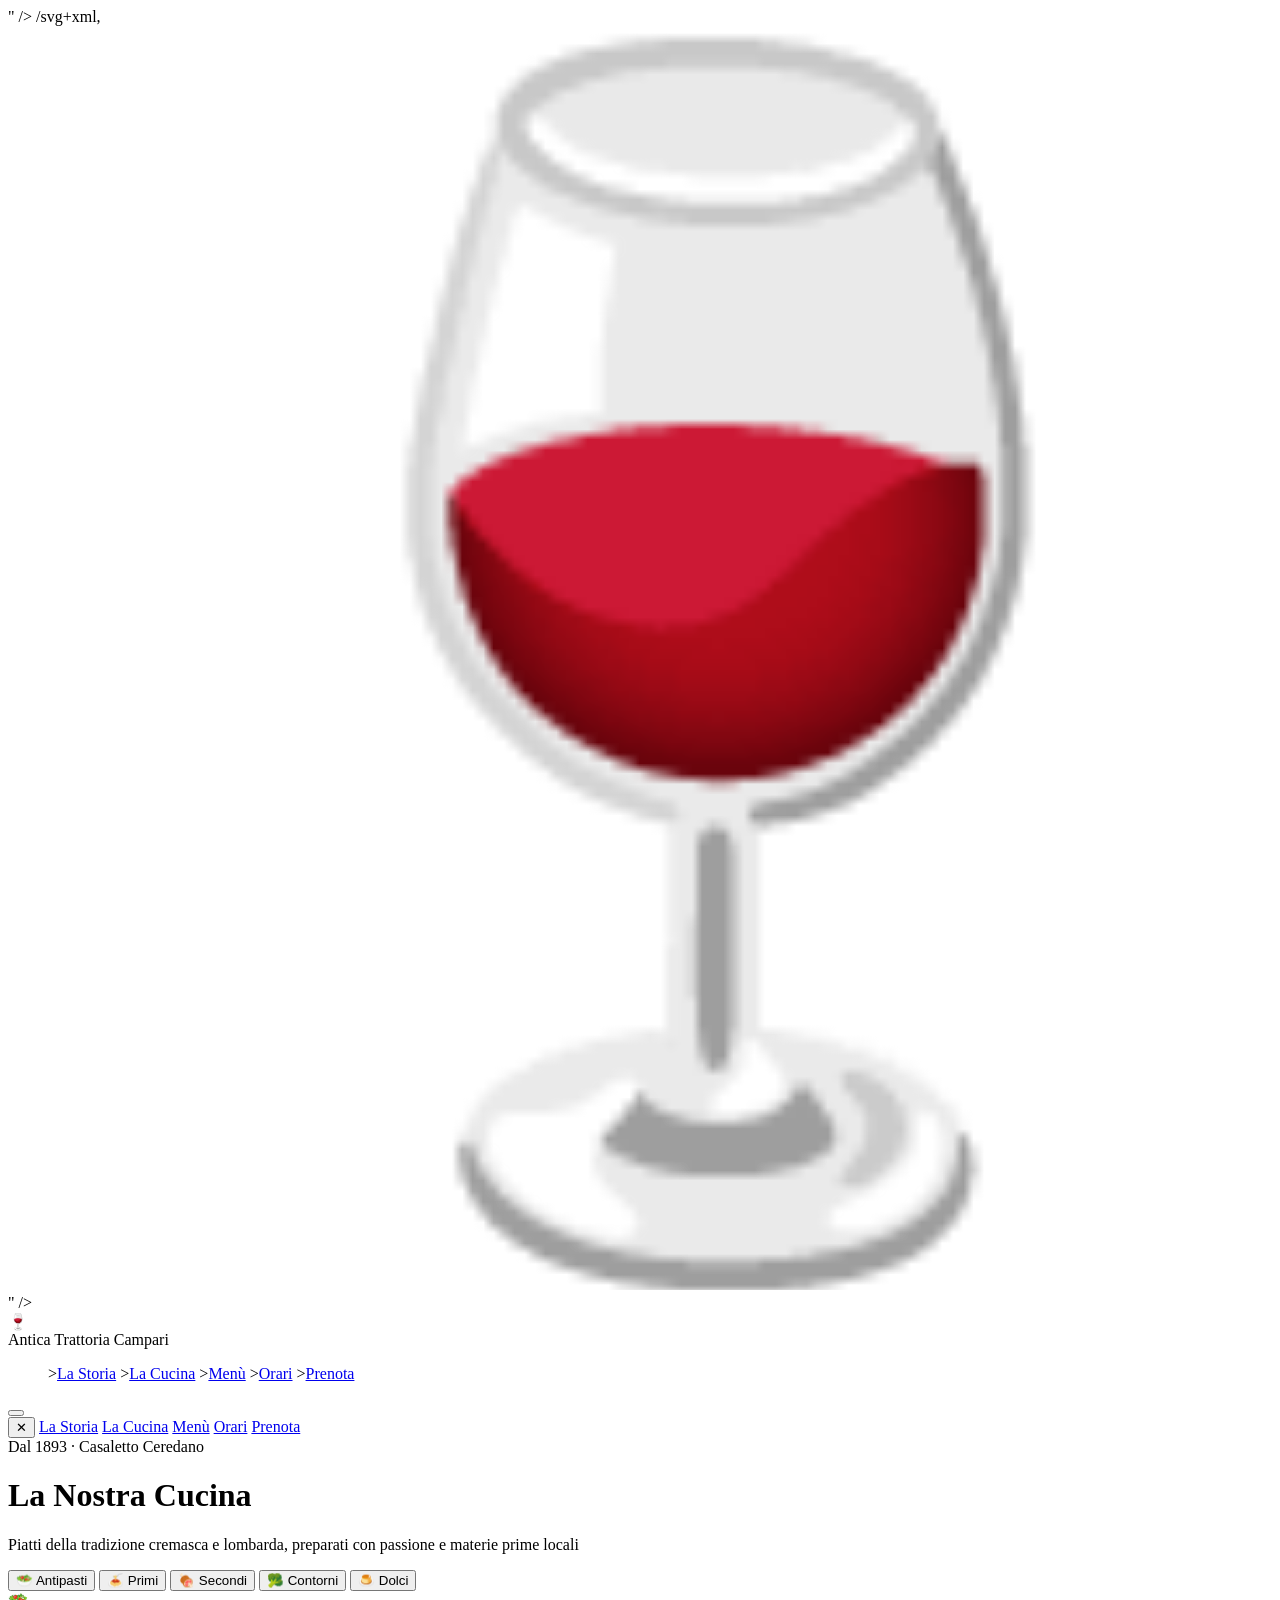
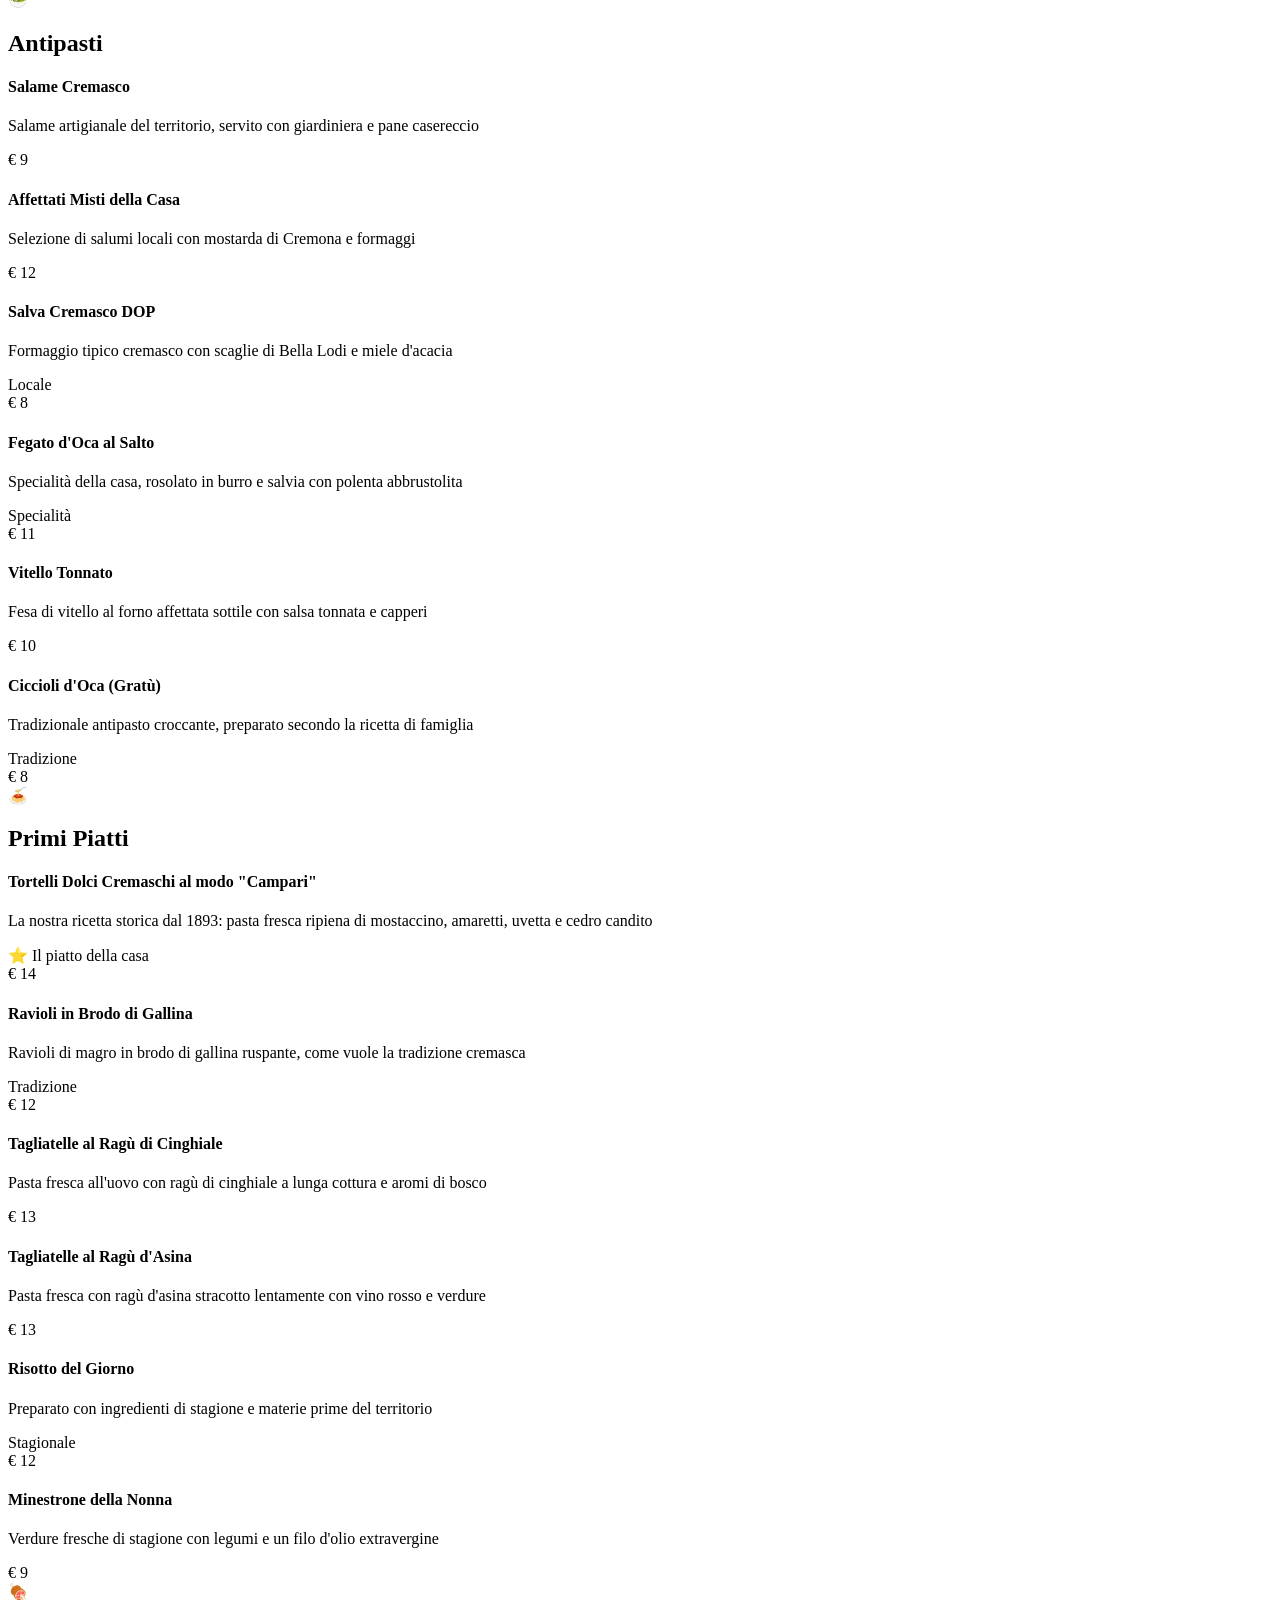
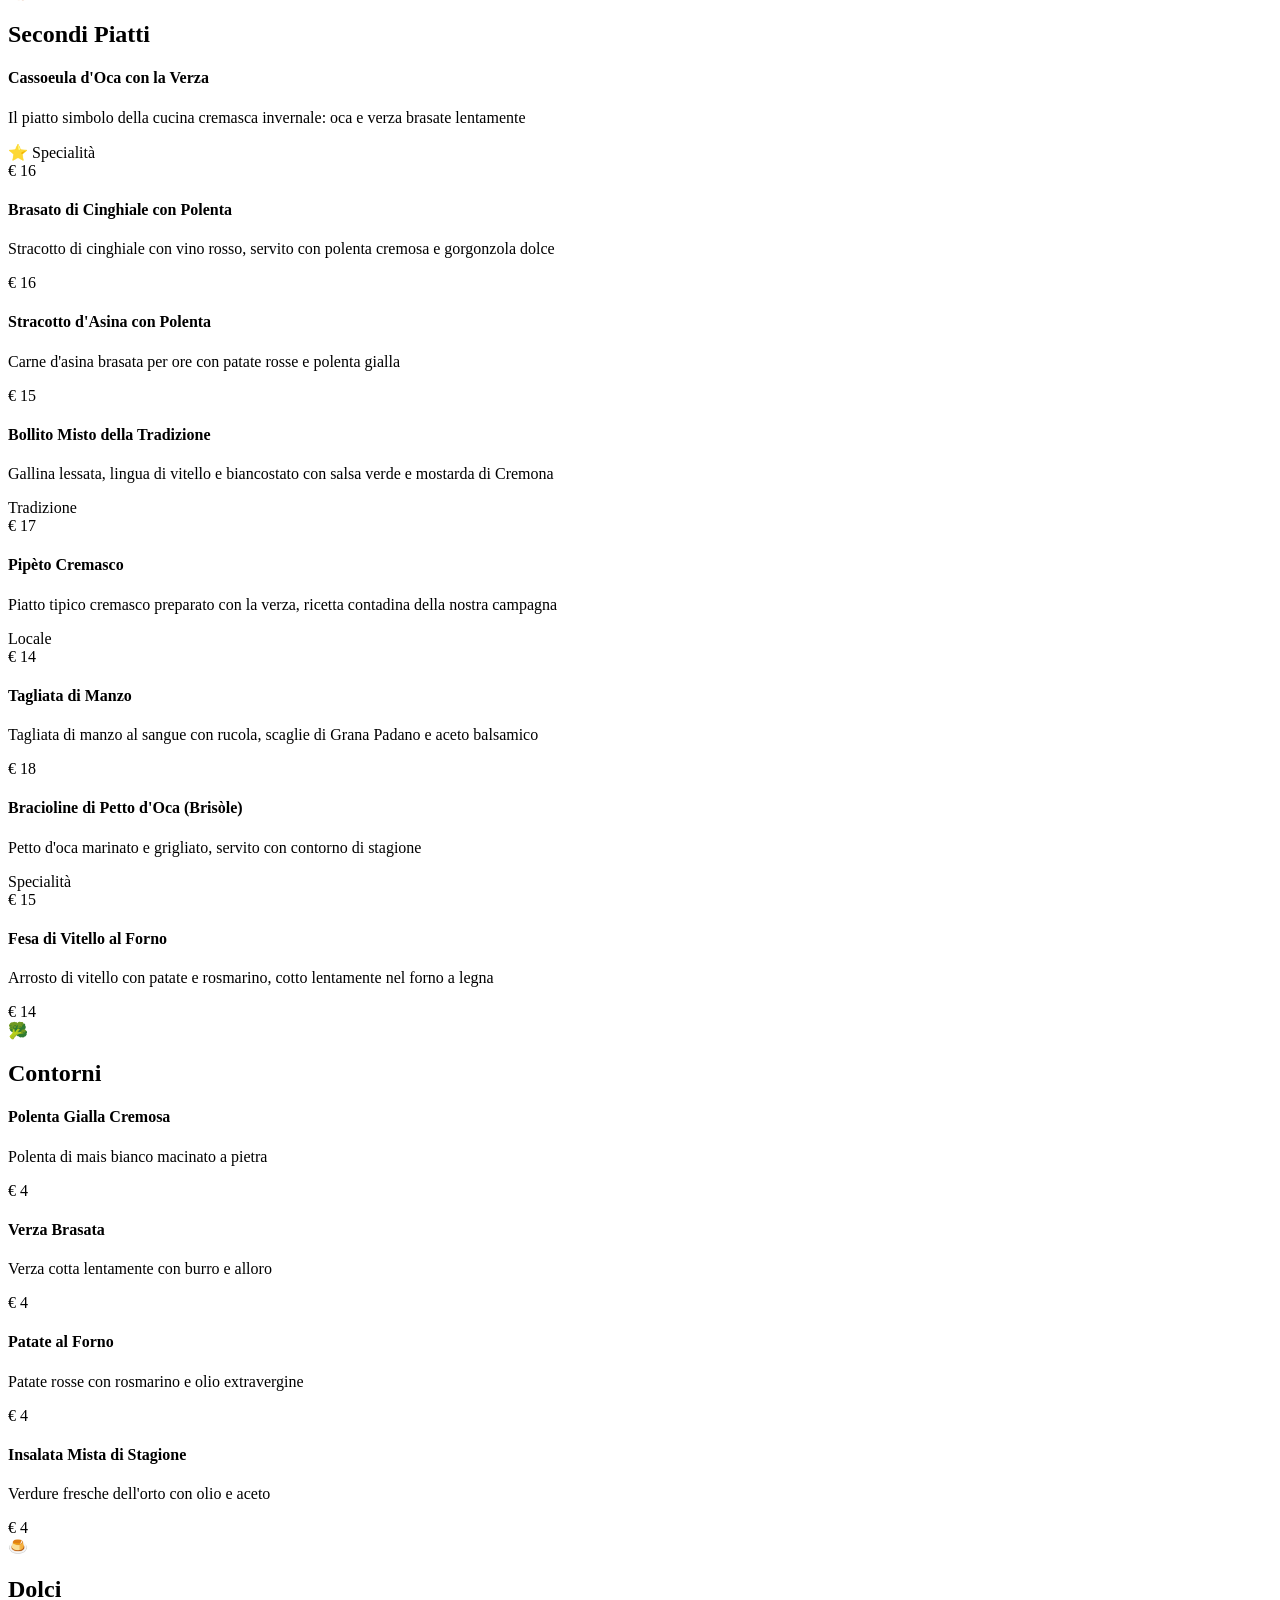
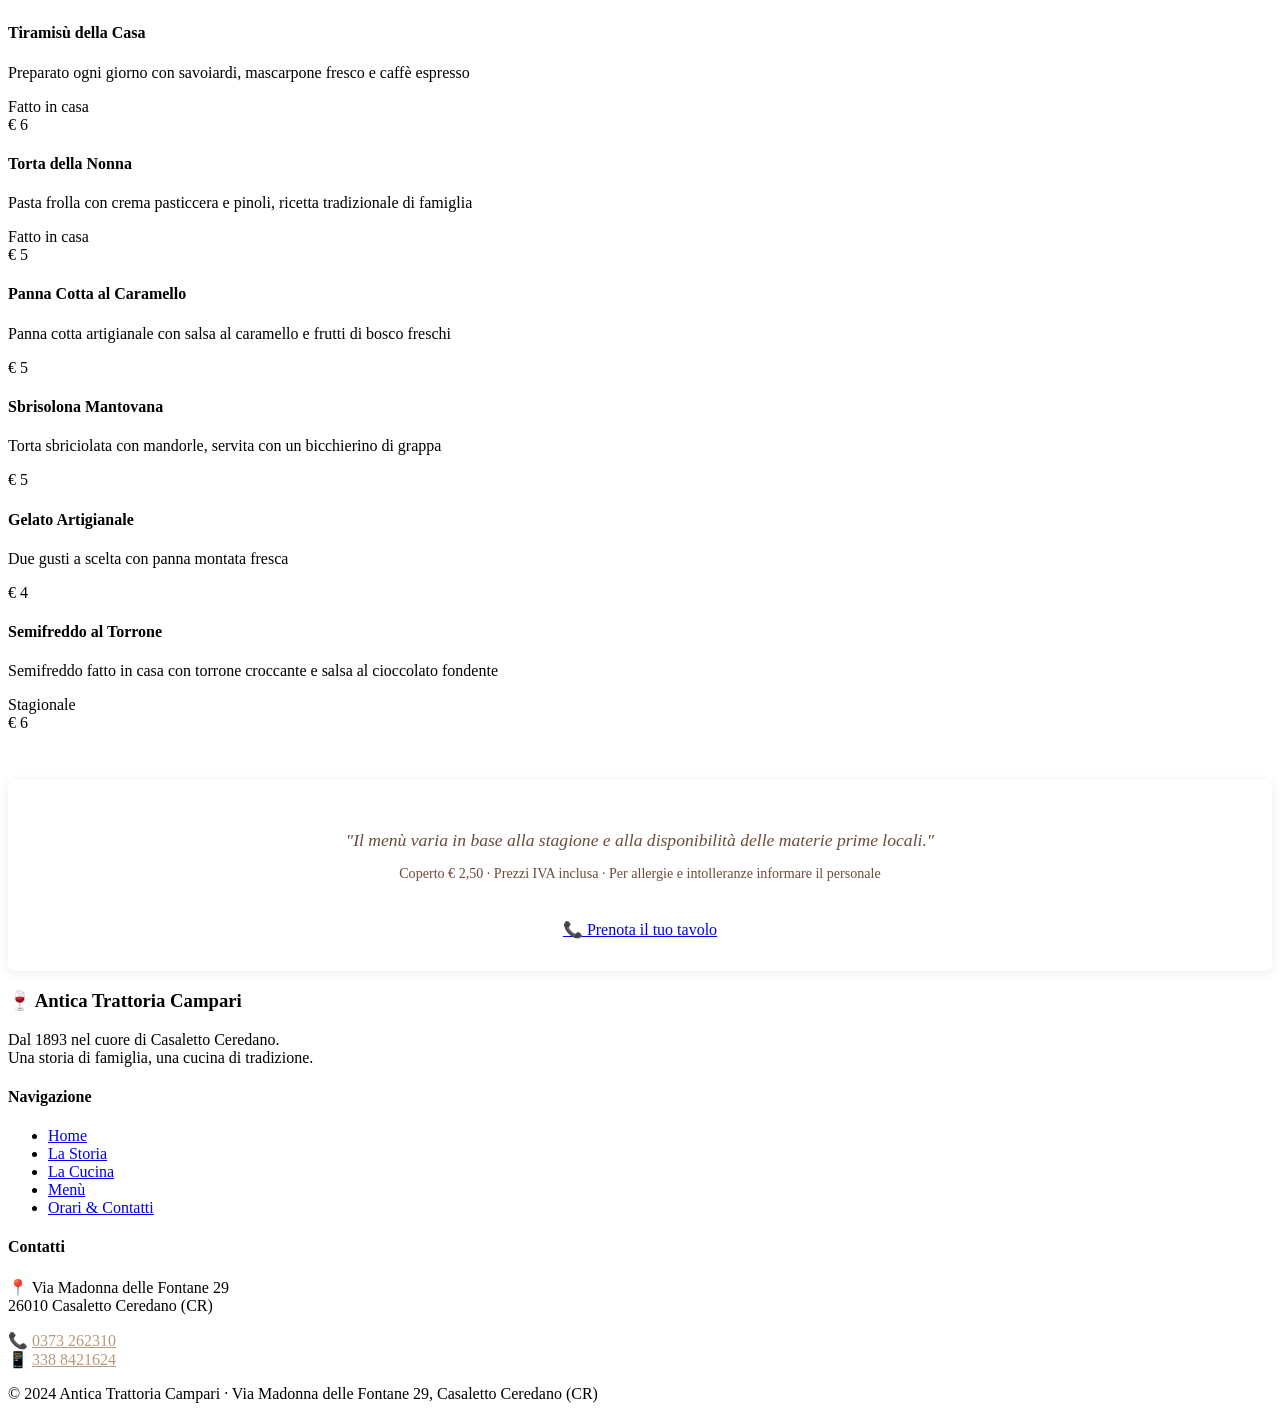
<file: menu.html>
<!DOCTYPE html>
<html lang="it">
<head>
  <meta charset="UTF-8" />
  <meta name="viewport" content="width=device-width, initial-scale=1.0" />
  <meta name="description" content="Menù dell'Antica Trattoria Campari di Casaletto Ceredano: tortelli dolci cremaschi, piatti della tradizione lombarda, antipasti, primi, secondi e dolci." />
  <title>Menù | Antica Trattoria Campari</title>
  " />
  /svg+xml,<svg xmlns='http://www.w3.org/2000/svg' viewBox='0 0 100 100'><text y='.9em' font-size='90'>🍷</text></svg>" />
</head>
<body>

  <!-- NAVBAR -->
  <nav class="navbar">
    <div class="navbar-brand">
      <div class="logo-icon">🍷</div>
      <span>Antica Trattoria Campari</span>
    </div>
    <ul class="navbar-menu">
      ><a href="index.html#storia">La Storia</a></li>
      ><a href="index.html#cucina">La Cucina</a></li>
      ><a href="menu.html">Menù</a></li>
      ><a href="index.html#orari">Orari</a></li>
      ><a href="index.html#contatti" class="btn-nav">Prenota</a></li>
    </ul>
    <button class="hamburger" id="hamburger" aria-label="Apri menu">
      <span></span><span></span><span></span>
    </button>
  </nav>

  <!-- MOBILE MENU -->
  <div class="mobile-menu" id="mobileMenu">
    <button class="mobile-close" id="mobileClose" aria-label="Chiudi menu">✕</button>
    <a href="index.html#storia" onclick="document.getElementById('mobileMenu').classList.remove('open')">La Storia</a>
    <a href="index.html#cucina" onclick="document.getElementById('mobileMenu').classList.remove('open')">La Cucina</a>
    <a href="menu.html" onclick="document.getElementById('mobileMenu').classList.remove('open')">Menù</a>
    <a href="index.html#orari" onclick="document.getElementById('mobileMenu').classList.remove('open')">Orari</a>
    <a href="index.html#contatti" onclick="document.getElementById('mobileMenu').classList.remove('open')">Prenota</a>
  </div>

  <!-- MENU HERO -->
  <header class="menu-hero">
    <div>
      <div class="hero-badge">Dal 1893 · Casaletto Ceredano</div>
      <h1>La Nostra Cucina</h1>
      <p>Piatti della tradizione cremasca e lombarda, preparati con passione e materie prime locali</p>
    </div>
  </header>

  <!-- MENU CONTENT -->
  <main>
    <section>
      <div class="container">

        <!-- Navigazione categorie -->
        <div class="menu-nav">
          <button class="menu-nav-btn active" onclick="scrollToSection('antipasti')">🥗 Antipasti</button>
          <button class="menu-nav-btn" onclick="scrollToSection('primi')">🍝 Primi</button>
          <button class="menu-nav-btn" onclick="scrollToSection('secondi')">🍖 Secondi</button>
          <button class="menu-nav-btn" onclick="scrollToSection('contorni')">🥦 Contorni</button>
          <button class="menu-nav-btn" onclick="scrollToSection('dolci')">🍮 Dolci</button>
        </div>

        <!-- ANTIPASTI -->
        <div class="menu-categoria" id="antipasti">
          <div class="menu-categoria-header">
            <span class="cat-icon">🥗</span>
            <h2>Antipasti</h2>
          </div>
          <div class="menu-items-grid">
            <div class="menu-item">
              <div class="menu-item-info">
                <h4>Salame Cremasco</h4>
                <p>Salame artigianale del territorio, servito con giardiniera e pane casereccio</p>
              </div>
              <span class="prezzo">€ 9</span>
            </div>
            <div class="menu-item">
              <div class="menu-item-info">
                <h4>Affettati Misti della Casa</h4>
                <p>Selezione di salumi locali con mostarda di Cremona e formaggi</p>
              </div>
              <span class="prezzo">€ 12</span>
            </div>
            <div class="menu-item">
              <div class="menu-item-info">
                <h4>Salva Cremasco DOP</h4>
                <p>Formaggio tipico cremasco con scaglie di Bella Lodi e miele d'acacia</p>
                <span class="badge-spec">Locale</span>
              </div>
              <span class="prezzo">€ 8</span>
            </div>
            <div class="menu-item">
              <div class="menu-item-info">
                <h4>Fegato d'Oca al Salto</h4>
                <p>Specialità della casa, rosolato in burro e salvia con polenta abbrustolita</p>
                <span class="badge-spec">Specialità</span>
              </div>
              <span class="prezzo">€ 11</span>
            </div>
            <div class="menu-item">
              <div class="menu-item-info">
                <h4>Vitello Tonnato</h4>
                <p>Fesa di vitello al forno affettata sottile con salsa tonnata e capperi</p>
              </div>
              <span class="prezzo">€ 10</span>
            </div>
            <div class="menu-item">
              <div class="menu-item-info">
                <h4>Ciccioli d'Oca (Gratù)</h4>
                <p>Tradizionale antipasto croccante, preparato secondo la ricetta di famiglia</p>
                <span class="badge-spec">Tradizione</span>
              </div>
              <span class="prezzo">€ 8</span>
            </div>
          </div>
        </div>

        <!-- PRIMI -->
        <div class="menu-categoria" id="primi">
          <div class="menu-categoria-header">
            <span class="cat-icon">🍝</span>
            <h2>Primi Piatti</h2>
          </div>
          <div class="menu-items-grid">
            <div class="menu-item">
              <div class="menu-item-info">
                <h4>Tortelli Dolci Cremaschi al modo "Campari"</h4>
                <p>La nostra ricetta storica dal 1893: pasta fresca ripiena di mostaccino, amaretti, uvetta e cedro candito</p>
                <span class="badge-spec">⭐ Il piatto della casa</span>
              </div>
              <span class="prezzo">€ 14</span>
            </div>
            <div class="menu-item">
              <div class="menu-item-info">
                <h4>Ravioli in Brodo di Gallina</h4>
                <p>Ravioli di magro in brodo di gallina ruspante, come vuole la tradizione cremasca</p>
                <span class="badge-spec">Tradizione</span>
              </div>
              <span class="prezzo">€ 12</span>
            </div>
            <div class="menu-item">
              <div class="menu-item-info">
                <h4>Tagliatelle al Ragù di Cinghiale</h4>
                <p>Pasta fresca all'uovo con ragù di cinghiale a lunga cottura e aromi di bosco</p>
              </div>
              <span class="prezzo">€ 13</span>
            </div>
            <div class="menu-item">
              <div class="menu-item-info">
                <h4>Tagliatelle al Ragù d'Asina</h4>
                <p>Pasta fresca con ragù d'asina stracotto lentamente con vino rosso e verdure</p>
              </div>
              <span class="prezzo">€ 13</span>
            </div>
            <div class="menu-item">
              <div class="menu-item-info">
                <h4>Risotto del Giorno</h4>
                <p>Preparato con ingredienti di stagione e materie prime del territorio</p>
                <span class="badge-spec">Stagionale</span>
              </div>
              <span class="prezzo">€ 12</span>
            </div>
            <div class="menu-item">
              <div class="menu-item-info">
                <h4>Minestrone della Nonna</h4>
                <p>Verdure fresche di stagione con legumi e un filo d'olio extravergine</p>
              </div>
              <span class="prezzo">€ 9</span>
            </div>
          </div>
        </div>

        <!-- SECONDI -->
        <div class="menu-categoria" id="secondi">
          <div class="menu-categoria-header">
            <span class="cat-icon">🍖</span>
            <h2>Secondi Piatti</h2>
          </div>
          <div class="menu-items-grid">
            <div class="menu-item">
              <div class="menu-item-info">
                <h4>Cassoeula d'Oca con la Verza</h4>
                <p>Il piatto simbolo della cucina cremasca invernale: oca e verza brasate lentamente</p>
                <span class="badge-spec">⭐ Specialità</span>
              </div>
              <span class="prezzo">€ 16</span>
            </div>
            <div class="menu-item">
              <div class="menu-item-info">
                <h4>Brasato di Cinghiale con Polenta</h4>
                <p>Stracotto di cinghiale con vino rosso, servito con polenta cremosa e gorgonzola dolce</p>
              </div>
              <span class="prezzo">€ 16</span>
            </div>
            <div class="menu-item">
              <div class="menu-item-info">
                <h4>Stracotto d'Asina con Polenta</h4>
                <p>Carne d'asina brasata per ore con patate rosse e polenta gialla</p>
              </div>
              <span class="prezzo">€ 15</span>
            </div>
            <div class="menu-item">
              <div class="menu-item-info">
                <h4>Bollito Misto della Tradizione</h4>
                <p>Gallina lessata, lingua di vitello e biancostato con salsa verde e mostarda di Cremona</p>
                <span class="badge-spec">Tradizione</span>
              </div>
              <span class="prezzo">€ 17</span>
            </div>
            <div class="menu-item">
              <div class="menu-item-info">
                <h4>Pipèto Cremasco</h4>
                <p>Piatto tipico cremasco preparato con la verza, ricetta contadina della nostra campagna</p>
                <span class="badge-spec">Locale</span>
              </div>
              <span class="prezzo">€ 14</span>
            </div>
            <div class="menu-item">
              <div class="menu-item-info">
                <h4>Tagliata di Manzo</h4>
                <p>Tagliata di manzo al sangue con rucola, scaglie di Grana Padano e aceto balsamico</p>
              </div>
              <span class="prezzo">€ 18</span>
            </div>
            <div class="menu-item">
              <div class="menu-item-info">
                <h4>Bracioline di Petto d'Oca (Brisòle)</h4>
                <p>Petto d'oca marinato e grigliato, servito con contorno di stagione</p>
                <span class="badge-spec">Specialità</span>
              </div>
              <span class="prezzo">€ 15</span>
            </div>
            <div class="menu-item">
              <div class="menu-item-info">
                <h4>Fesa di Vitello al Forno</h4>
                <p>Arrosto di vitello con patate e rosmarino, cotto lentamente nel forno a legna</p>
              </div>
              <span class="prezzo">€ 14</span>
            </div>
          </div>
        </div>

        <!-- CONTORNI -->
        <div class="menu-categoria" id="contorni">
          <div class="menu-categoria-header">
            <span class="cat-icon">🥦</span>
            <h2>Contorni</h2>
          </div>
          <div class="menu-items-grid">
            <div class="menu-item">
              <div class="menu-item-info"><h4>Polenta Gialla Cremosa</h4><p>Polenta di mais bianco macinato a pietra</p></div>
              <span class="prezzo">€ 4</span>
            </div>
            <div class="menu-item">
              <div class="menu-item-info"><h4>Verza Brasata</h4><p>Verza cotta lentamente con burro e alloro</p></div>
              <span class="prezzo">€ 4</span>
            </div>
            <div class="menu-item">
              <div class="menu-item-info"><h4>Patate al Forno</h4><p>Patate rosse con rosmarino e olio extravergine</p></div>
              <span class="prezzo">€ 4</span>
            </div>
            <div class="menu-item">
              <div class="menu-item-info"><h4>Insalata Mista di Stagione</h4><p>Verdure fresche dell'orto con olio e aceto</p></div>
              <span class="prezzo">€ 4</span>
            </div>
          </div>
        </div>

        <!-- DOLCI -->
        <div class="menu-categoria" id="dol

        <!-- DOLCI -->
        <div class="menu-categoria" id="dolci">
          <div class="menu-categoria-header">
            <span class="cat-icon">🍮</span>
            <h2>Dolci</h2>
          </div>
          <div class="menu-items-grid">
            <div class="menu-item">
              <div class="menu-item-info">
                <h4>Tiramisù della Casa</h4>
                <p>Preparato ogni giorno con savoiardi, mascarpone fresco e caffè espresso</p>
                <span class="badge-spec">Fatto in casa</span>
              </div>
              <span class="prezzo">€ 6</span>
            </div>
            <div class="menu-item">
              <div class="menu-item-info">
                <h4>Torta della Nonna</h4>
                <p>Pasta frolla con crema pasticcera e pinoli, ricetta tradizionale di famiglia</p>
                <span class="badge-spec">Fatto in casa</span>
              </div>
              <span class="prezzo">€ 5</span>
            </div>
            <div class="menu-item">
              <div class="menu-item-info">
                <h4>Panna Cotta al Caramello</h4>
                <p>Panna cotta artigianale con salsa al caramello e frutti di bosco freschi</p>
              </div>
              <span class="prezzo">€ 5</span>
            </div>
            <div class="menu-item">
              <div class="menu-item-info">
                <h4>Sbrisolona Mantovana</h4>
                <p>Torta sbriciolata con mandorle, servita con un bicchierino di grappa</p>
              </div>
              <span class="prezzo">€ 5</span>
            </div>
            <div class="menu-item">
              <div class="menu-item-info">
                <h4>Gelato Artigianale</h4>
                <p>Due gusti a scelta con panna montata fresca</p>
              </div>
              <span class="prezzo">€ 4</span>
            </div>
            <div class="menu-item">
              <div class="menu-item-info">
                <h4>Semifreddo al Torrone</h4>
                <p>Semifreddo fatto in casa con torrone croccante e salsa al cioccolato fondente</p>
                <span class="badge-spec">Stagionale</span>
              </div>
              <span class="prezzo">€ 6</span>
            </div>
          </div>
        </div>

        <!-- NOTA -->
        <div style="text-align:center;margin-top:3rem;padding:2rem;background:#fff;border-radius:8px;box-shadow:0 2px 12px rgba(60,30,10,0.08);">
          <p style="font-family:'Playfair Display',serif;font-style:italic;font-size:1.1rem;color:#6b4c3b;margin-bottom:0.5rem;">
            "Il menù varia in base alla stagione e alla disponibilità delle materie prime locali."
          </p>
          <p style="font-size:0.88rem;color:#6b4c3b;">Coperto € 2,50 &middot; Prezzi IVA inclusa &middot; Per allergie e intolleranze informare il personale</p>
          <a href="index.html#contatti" class="btn btn-primary" style="margin-top:1.5rem;display:inline-block;">📞 Prenota il tuo tavolo</a>
        </div>

      </div>
    </section>
  </main>

  <!-- FOOTER -->
  <footer>
    <div class="container">
      <div class="footer-grid">
        <div class="footer-brand">
          <h3>🍷 Antica Trattoria Campari</h3>
          <p>Dal 1893 nel cuore di Casaletto Ceredano.<br>Una storia di famiglia, una cucina di tradizione.</p>
        </div>
        <div class="footer-col">
          <h4>Navigazione</h4>
          <ul>
            <li><a href="index.html">Home</a></li>
            <li><a href="index.html#storia">La Storia</a></li>
            <li><a href="index.html#cucina">La Cucina</a></li>
            <li><a href="menu.html">Menù</a></li>
            <li><a href="index.html#orari">Orari & Contatti</a></li>
          </ul>
        </div>
        <div class="footer-col">
          <h4>Contatti</h4>
          <p>📍 Via Madonna delle Fontane 29<br>26010 Casaletto Ceredano (CR)</p>
          <p style="margin-top:0.5rem;">📞 <a href="tel:+390373262310" style="color:#b89a7a;">0373 262310</a><br>📱 <a href="tel:+393388421624" style="color:#b89a7a;">338 8421624</a></p>
        </div>
      </div>
      <div class="footer-bottom">
        <p>© 2024 Antica Trattoria Campari · Via Madonna delle Fontane 29, Casaletto Ceredano (CR)</p>
      </div>
    </div>
  </footer>

  <script>
    const hamburger = document.getElementById('hamburger');
    const mobileMenu = document.getElementById('mobileMenu');
    const mobileClose = document.getElementById('mobileClose');
    hamburger.addEventListener('click', () => {
      hamburger.classList.toggle('open');
      mobileMenu.classList.toggle('open');
    });
    mobileClose.addEventListener('click', () => {
      hamburger.classList.remove('open');
      mobileMenu.classList.remove('open');
    });
    function scrollToSection(id) {
      document.getElementById(id).scrollIntoView({ behavior: 'smooth' });
      document.querySelectorAll('.menu-nav-btn').forEach(b => b.classList.remove('active'));
      event.target.classList.add('active');
    }
  </script>

</body>
</html>
</file>
